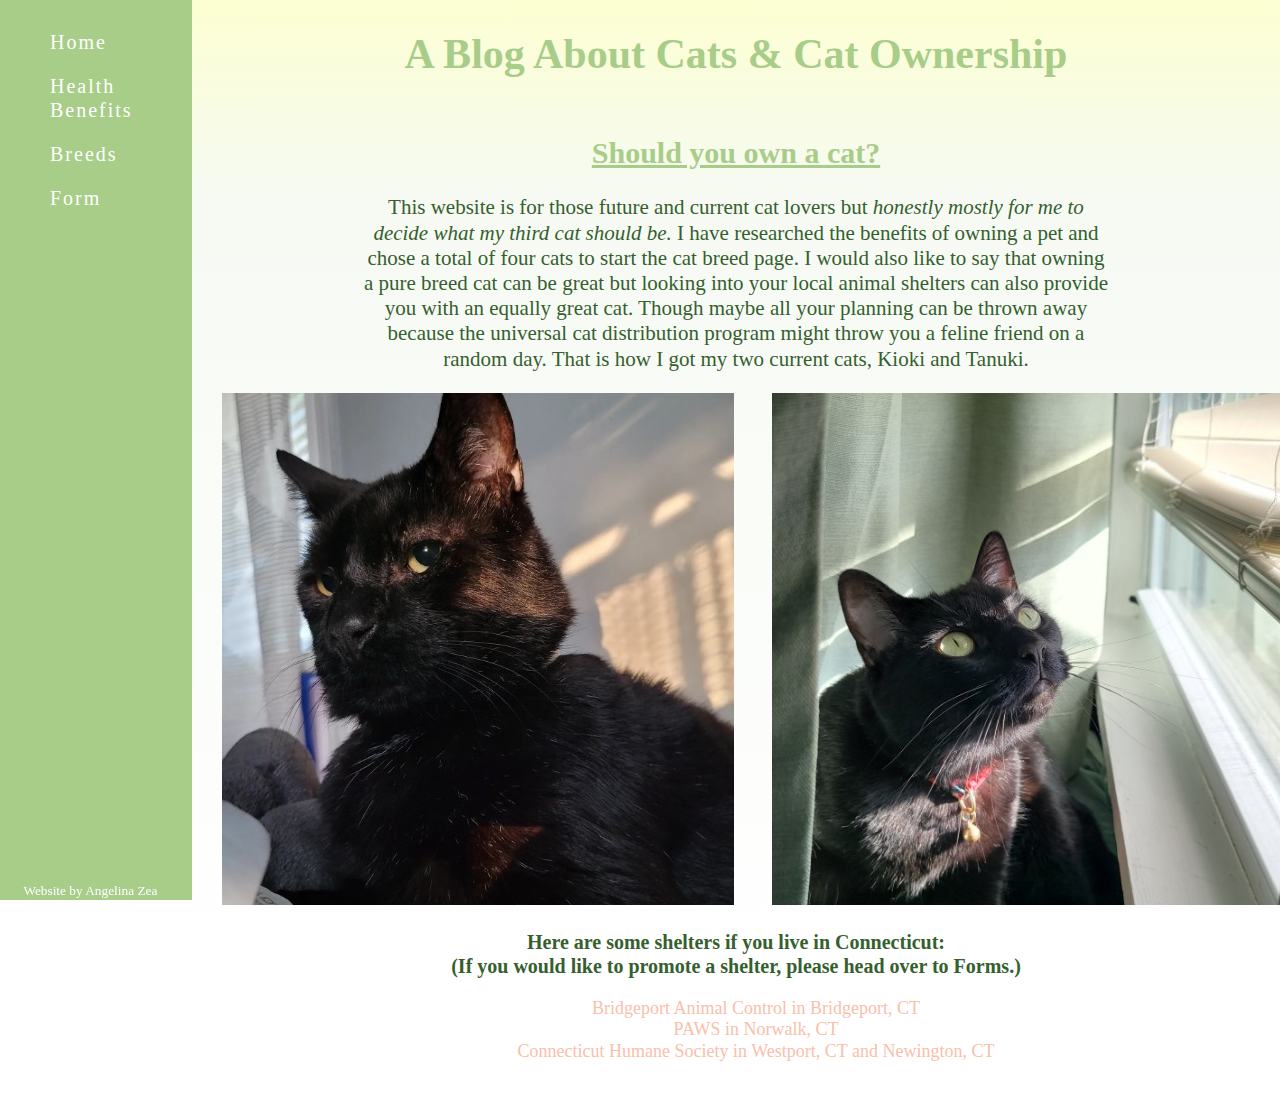
<file: index.html>
<!DOCTYPE html>
<html lang="en">
<head>
    <meta charset="UTF-8">
    <meta name="viewport" content="width=device-width, initial-scale=1.0">
    <title>Home</title>
    <link rel="stylesheet" href="/css/index-style.css">
</head>

<body>
        <nav>
            <ul>
                <li><a href="/index.html">Home</a></li>
                <li><a href="/heathbenefits.html">Health Benefits</a></li>
                <li><a href="/breeds.html">Breeds</a></li>
                <li><a href="/form.html">Form</a></li>
            </ul>
        </nav>

        <header>
            <h1>A Blog About Cats & Cat Ownership</h1>
        </header>

            <main>
                <h2>Should you own a cat?</h2>
                    <p class="site-intro">
                        This website is for those future and current cat lovers but <em>honestly mostly for me to 
                        decide what my third cat should be.</em> I have researched the benefits of owning a pet
                        and chose a total of four cats to start the cat breed page. I would also like to say 
                        that owning a pure breed cat can be great but looking into your local animal shelters 
                        can also provide you with an equally great cat. Though maybe all your planning can be thrown 
                        away because the universal cat distribution program might throw you a feline friend on a random day. 
                        That is how I got my two current cats, Kioki and Tanuki. 
                    </p>

                    <div class="parent">
                        <div class="div1"> <img src="/img/kioki.jpg" alt="kioki the black cat"> </div>
                        <div class="div2"> <img src="/img/tanuki.jpg" alt="tanuki the black cat"> </div>
                    </div>

                
                    <h3>
                        Here are some shelters if you live in Connecticut:<br> 
                        (If you would like to promote a shelter, please head over to Forms.)
                    </h3>
                        <ul class="shelter">
                            <li>Bridgeport Animal Control in Bridgeport, CT</li>
                            <li>PAWS in Norwalk, CT</li>
                            <li>Connecticut Humane Society in Westport, CT and Newington, CT</li>
                        </ul>
             </main>




    <footer>
        <small>
            <ul>
                <li>Website by Angelina Zea</li>
                <li>Created on 12/12/24 </li>
                <li>Created by <a href="https://asnuntuck.edu" target="_blank">Asnuntuck Community College</a></li>
                <li>Copyright 2024</li>
            </ul>
        </small>
    </footer>


</body>
</html>
</file>
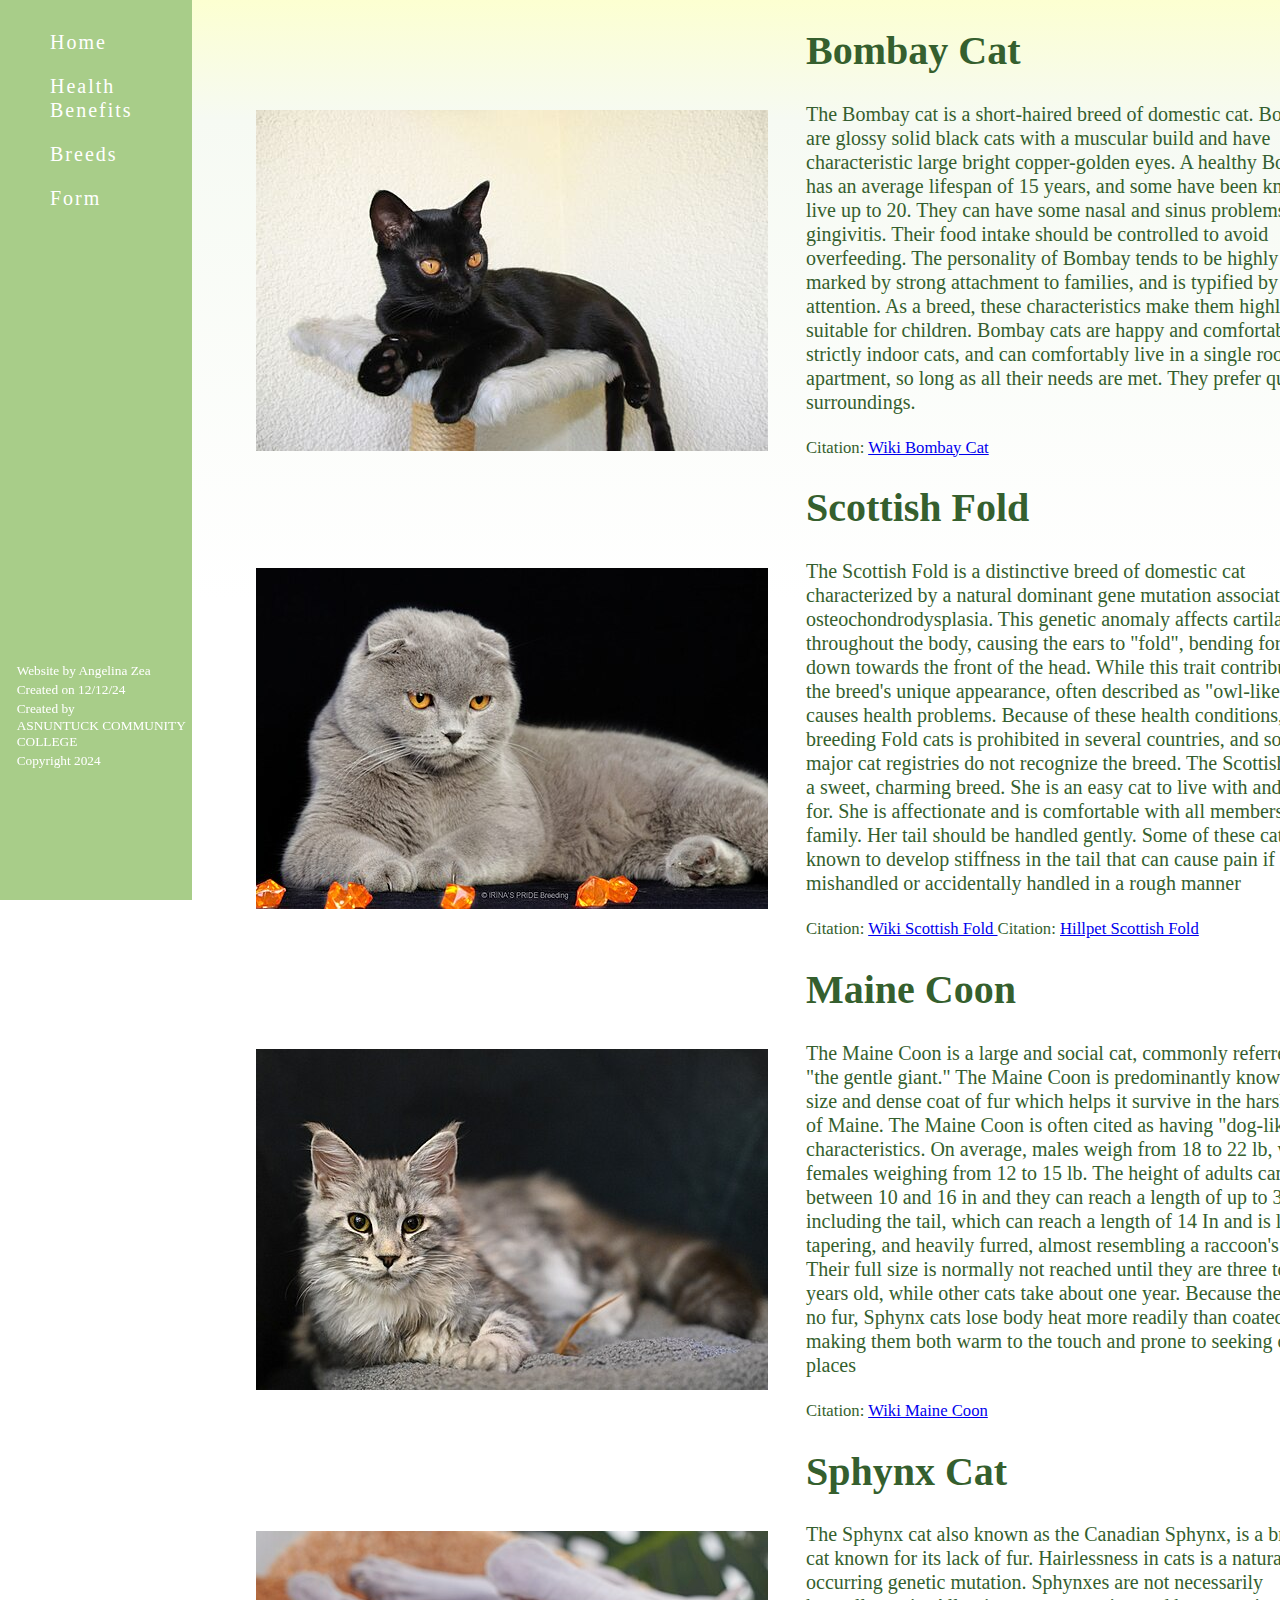
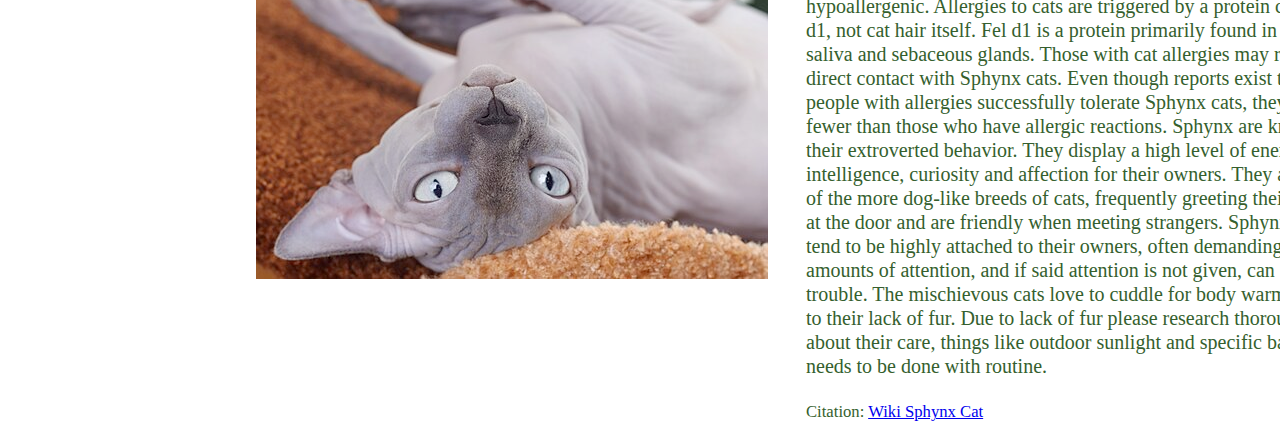
<file: breeds.html>
<!DOCTYPE html>
<html lang="en">
<head>
    <meta charset="UTF-8">
    <meta name="viewport" content="width=device-width, initial-scale=1.0">
    <title>Home</title>
    <link rel="stylesheet" href="/css/breed-style.css">
</head>


<body>

        <nav>
            <ul>
                <li><a href="/index.html">Home</a></li>
                <li><a href="/heathbenefits.html">Health Benefits</a></li>
                <li><a href="/breeds.html">Breeds</a></li>
                <li><a href="/form.html">Form</a></li>
            </ul>
        </nav>




    <div class="parent">
        
        <div class="div1"> <img src="/img/bombaycat.jpg" alt="The spookiest of Bombay cats"> </div>

        <div class="div2"> 
            <h1>Bombay Cat</h1>

            <p>
                The Bombay cat is a short-haired breed of domestic cat. Bombays are glossy 
                solid black cats with a muscular build and have characteristic large bright 
                copper-golden eyes. A healthy Bombay has an average lifespan of 15 years, 
                and some have been known to live up to 20. They can have some nasal and 
                sinus problems, and gingivitis. Their food intake should be controlled to 
                avoid overfeeding. The personality of Bombay tends to be highly social, is marked 
                by strong attachment to families, and is typified by craving attention. As a breed, 
                these characteristics make them highly suitable for children. Bombay cats are happy and comfortable 
                being strictly indoor cats, and can comfortably live in a single room apartment, so 
                long as all their needs are met. They prefer quiet surroundings.
            </p>

            <small>Citation: <a href="https://en.wikipedia.org/wiki/Bombay_cat" target="_blank">Wiki Bombay Cat</a></small>
        </div>

        <div class="div3"> <img src="/img/scottishfold.jpg" alt="A gentlemen of a Scottish Fold"> </div>
        
        <div class="div4"> 
            <h1>Scottish Fold</h1>

            <p>
                The Scottish Fold is a distinctive breed of domestic cat characterized by a natural dominant 
                gene mutation associated with osteochondrodysplasia. This genetic anomaly affects cartilage 
                throughout the body, causing the ears to "fold", bending forward and down towards the front of the head. 
                While this trait contributes to the breed's unique appearance, often described as "owl-like", it also 
                causes health problems. Because of these health conditions, breeding Fold cats is prohibited in several 
                countries, and some major cat registries do not recognize the breed. The Scottish Fold is a sweet, charming breed. 
                She is an easy cat to live with and to care for. She is affectionate and is comfortable with all members 
                of her family. Her tail should be handled gently. Some of these cats are known to develop stiffness in the 
                tail that can cause pain if it is mishandled or accidentally handled in a rough manner
            </p>

            <small> 
                Citation: <a href="https://en.wikipedia.org/wiki/Scottish_Fold" target="_blank"> Wiki Scottish Fold </a>
                Citation: <a href="https://www.hillspet.com/cat-care/cat-breeds/scottish-fold" target="_blank"> Hillpet Scottish Fold </a>
            </small>
        </div>
        
        <div class="div5"> <img src="/img/mainecoon.jpg" alt="A mighty Main Coon"> </div>
        
        <div class="div6"> 
            <h1>Maine Coon</h1>

            <p>
                The Maine Coon is a large and social cat, commonly referred to as "the gentle giant." The Maine Coon 
                is predominantly known for its size and dense coat of fur which helps it survive in the harsh climate of 
                Maine. The Maine Coon is often cited as having "dog-like" characteristics. On average, males weigh from 
                18 to 22 lb, with females weighing from 12 to 15 lb. The height of adults can vary between 10 and 16 in 
                and they can reach a length of up to 38 In, including the tail, which can reach a length of 14 In and is 
                long, tapering, and heavily furred, almost resembling a raccoon's tail. Their full size is normally not 
                reached until they are three to five years old, while other cats take about one year. Because they have 
                no fur, Sphynx cats lose body heat more readily than coated cats, making them both warm to the touch and 
                prone to seeking out warm places
            </p>
            <small> Citation: <a href="https://en.wikipedia.org/wiki/Maine_Coon" target="_blank">Wiki Maine Coon</a> </small>
        </div>
        
        <div class="div7"> <img src="/img/sphynxcat.jpg" alt="A lovely Sphynx Cat"> </div>
        
        <div class="div8"> 
            <h1>Sphynx Cat</h1>

            <p>
                The Sphynx cat also known as the Canadian Sphynx, is a breed of cat known for its lack of fur. Hairlessness 
                in cats is a naturally occurring genetic mutation. Sphynxes are not necessarily hypoallergenic. Allergies 
                to cats are triggered by a protein called Fel d1, not cat hair itself.  Fel d1 is a protein primarily found 
                in cat saliva and sebaceous glands. Those with cat allergies may react to direct contact with Sphynx cats. 
                Even though reports exist that some people with allergies successfully tolerate Sphynx cats, they are fewer 
                than those who have allergic reactions.  Sphynx are known for their extroverted behavior. They display a high 
                level of energy, intelligence, curiosity and affection for their owners. They are one of the more dog-like 
                breeds of cats, frequently greeting their owners at the door and are friendly when meeting strangers. Sphynx 
                cats tend to be highly attached to their owners, often demanding large amounts of attention, and if said 
                attention is not given, can get into trouble. The mischievous cats love to cuddle for body warmth, due to their lack of fur.
                <bold>Due to lack of fur please research thoroughly about their care, things like outdoor sunlight and specific bathing needs to be done with routine.</bold>
            </p>
            <small> Citation: <a href="https://en.wikipedia.org/wiki/Sphynx_cat"target="_blank"> Wiki Sphynx Cat</a></small>
        </div>
    </div>

    <footer>
        <small>
            Website by Angelina Zea <br>
            Created on 12/12/24 <br>
            Created by <a href="https://asnuntuck.edu" target="_blank">Asnuntuck Community College</a>
            Copyright 2024
        </small>
    </footer>



</body>
</html>
</file>
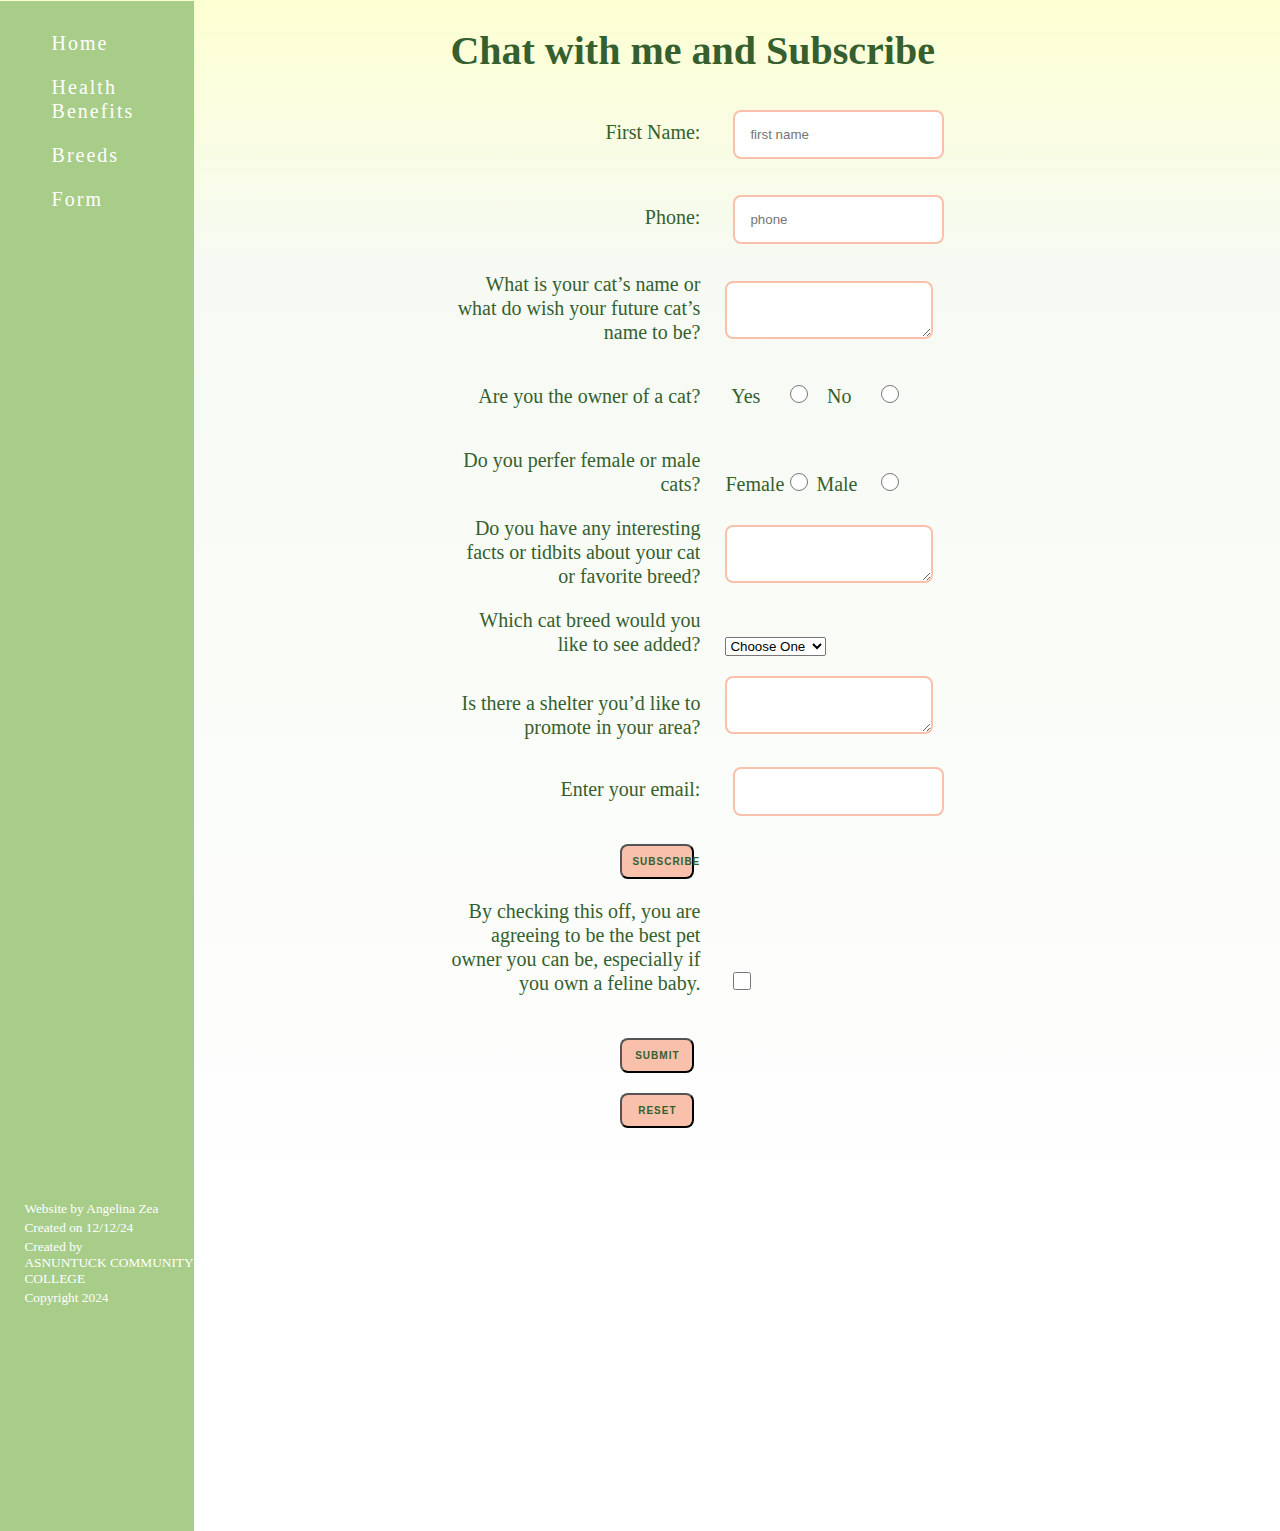
<file: form.html>
<!DOCTYPE html>
<html lang="en">
<head>
    <meta charset="UTF-8">
    <meta name="viewport" content="width=device-width, initial-scale=1.0">
    <title>Home</title>
    <link rel="stylesheet" href="/css/form-style.css">
</head>

<body>
    <nav>
        <ul>
            <li><a href="/index.html">Home</a></li>
            <li><a href="/heathbenefits.html">Health Benefits</a></li>
            <li><a href="/breeds.html">Breeds</a></li>
            <li><a href="/form.html">Form</a></li>
        </ul>
    </nav>

    <header>
        <h1>
            Chat with me and Subscribe
        </h1>
    </header>

    <section class="chat">
        <form method="post" name="chat" data-netlify="true">
            <div class="facts">
                <label for="firstName">First Name:</label>
                <input type="text" name="firstName" id="firstName" placeholder="first name" required>
            </div>

            <div class="facts">
                <label for="phone">Phone:</label>
                <input type="text" name="phone" id="phone" placeholder="phone" required> 
            </div>

            <div class="facts">
                <label for="what is your cats name or what do wish your future cats name to be">What is your cat’s name or what do wish your future cat’s name to be?</label>
                    <textarea name="textarea" style="width:200px; height:50px;"></textarea>
            </div>

            <div class="radio">
                <span>Are you the owner of a cat?</span>
                <label for="view">Yes</label>
                <input type="radio" name="view" id="yes" value="yes">
                <label for="view">No</label>
                <input type="radio" name="view" id="no" value="no">
            </div>

            <div class="radio">
                <span>Do you perfer female or male cats?</span>
                <label for="view">Female</label>
                <input type="radio" name="view" id="yes" value="yes">
                <label for="view">Male</label>
                <input type="radio" name="view" id="no" value="no">
            </div>

            <div class="facts">
                <label for="do you have any interesting facts or tidbits about your cat or favorite breed">Do you have any interesting facts or tidbits about your cat or favorite breed? </label>
                <textarea name="Tell me more" style="width:200px; height:50px;"></textarea>
            </div>


            <div class="facts">
                <label for="which cat breed would you like to see added">Which cat breed would you like to see added?</label>
                <select name="which cat breed would you like to see added" id="which cat breed would you like to see added" required>
                    <option hidden selected disabled value="">Choose One</option>
                    <option value="russian blue">Russian Blue</option>
                    <option value="siamese cat">Siamese Cat</option>
                    <option value="devon blue">Devon Rex</option>
                    <option value="birman cat">Birman Cat</option>
                    <option value="ragdoll cat">Ragdoll Cat</option>
                </select>
            </div>

            <div class="facts">
                <label for="is there a shelter youd like to promote in your area?">Is there a shelter you’d like to promote in your area?</label>
                    <textarea name="Tell me more" style="width:200px; height:50px;"></textarea>
            </div>

            <div>
                <label for="email">Enter your email:</label>
                <input type="email" id="email" name="email" required>
            </div>
            <div class="submit"><button type="submit">Subscribe</button></div>

            <div>
                <label for="by checking this off, you are agreeing to be the best pet owner you can be, especially if you own a feline baby">
                By checking this off, you are agreeing to be the best pet owner you can be, especially if you own a feline baby.</label>
                <input type="checkbox" name="completly agree" id="completly agree" required>
            </div>

            <div>
                <button type="submit">Submit</button>
            </div>
            <div>
                <button type="reset">Reset</button>
            </div>

        </form>
    </section>



    <footer>
        <small>
            Website by Angelina Zea <br>
            Created on 12/12/24 <br>
            Created by <a href="https://asnuntuck.edu" target="_blank">Asnuntuck Community College</a>
            Copyright 2024
        </small>
    </footer>

</body>
</html>
</file>
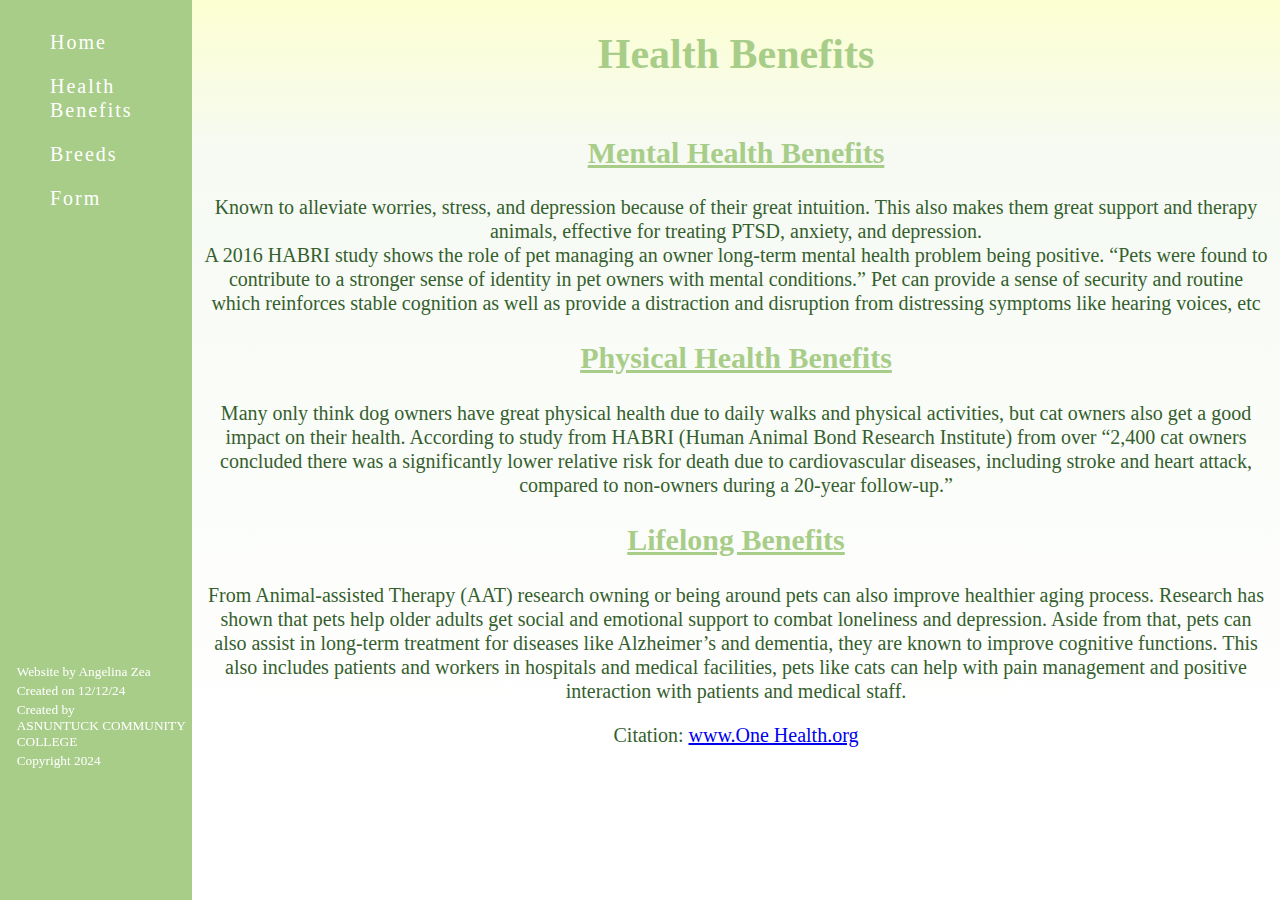
<file: heathbenefits.html>
<!DOCTYPE html>
<html lang="en">
<head>
    <meta charset="UTF-8">
    <meta name="viewport" content="width=device-width, initial-scale=1.0">
    <title>Home</title>
    <link rel="stylesheet" href="/css/healthbenefits-style.css">
</head>

<body>
    <nav>
        <ul>
            <li><a href="/index.html">Home</a></li>
            <li><a href="/heathbenefits.html">Health Benefits</a></li>
            <li><a href="/breeds.html">Breeds</a></li>
            <li><a href="/form.html">Form</a></li>
        </ul>
    </nav>

    <header>
        <h1>Health Benefits</h1>
    </header>

        <main>
            <h2>Mental Health Benefits</h2>
                <p>
                    Known to alleviate worries, stress, and depression because of their great intuition. 
                    This also makes them great support and therapy animals, effective for treating PTSD, anxiety, and depression. <br>
                    A 2016 HABRI study shows the role of pet managing an owner long-term mental health problem being positive. 
                    “Pets were found to contribute to a stronger sense of identity in pet owners with mental conditions.” Pet can 
                    provide a sense of security and routine which reinforces stable cognition as well as provide a distraction and 
                    disruption from distressing symptoms like hearing voices, etc
                </p>

            <h2>Physical Health Benefits</h2>
                <p>
                    Many only think dog owners have great physical health due to daily walks and physical activities, but cat owners 
                    also get a good impact on their health. According to study from HABRI (Human Animal Bond Research Institute) from 
                    over “2,400 cat owners concluded there was a significantly lower relative risk for death due to cardiovascular diseases, 
                    including stroke and heart attack, compared to non‑owners during a 20‑year follow‑up.”
                </p>
            
            <h2>Lifelong Benefits</h2>
                <p>
                    From Animal-assisted Therapy (AAT) research owning or being around pets can also improve healthier aging process. 
                    Research has shown that pets help older adults get social and emotional support to combat loneliness and depression. 
                    Aside from that, pets can also assist in long-term treatment for diseases like Alzheimer’s and dementia, they are 
                    known to improve cognitive functions. This also includes patients and workers in hospitals and medical facilities, 
                    pets like cats can help with pain management and positive interaction with patients and medical staff.
                </p>

            <div>
                <p> Citation: <a href="https://www.onehealth.org/blog/10-mental-physical-health-benefits-of-having-pets" target="_blank">www.One Health.org</a></p>
            </div>
            <br>
        </main>

    <footer>
        <small>
            Website by Angelina Zea <br>
            Created on 12/12/24 <br>
            Created by <a href="https://asnuntuck.edu" target="_blank">Asnuntuck Community College</a>
            Copyright 2024
        </small>
    </footer>

</body>
</html>
</file>
<file: css/index-style.css>
:root {
    --color-green: #A8CD89;
    --color-yelow: #F4E0AF;
    --color-pink: #F9C0AB;
    --color-darkgreen: #355F2E;
}

html {
    font-family: 'Parkinsans', 'tajawal';
    font-size: 1.25rem;
    line-height: 1.2;
    color: var(--color-green);
}

body {
    margin: 0;
    background: rgb(255,255,255);
    background: linear-gradient(0deg, rgba(255,255,255,1) 0%, rgba(246,250,243,1) 80%, rgba(252,255,209,1) 100%);
    background-repeat: no-repeat;
}

nav {
    font-family: 'Parkinsans';
    width: 15%;
    background-color: var(--color-green);
    height: 100%;
    position: fixed;
    overflow: auto;
}


nav a {
    padding: 10px;
    display: block;
    color: white;
    text-decoration: none;
    letter-spacing: 2px;
}

nav a:link,
nav a:visited {
    color: white;
}

nav a:hover,
nav a:active {
    background-color: var(--color-pink);
    padding: 8px 10px;
    color: white;
}


header {
    margin-left: 15%;
    padding: 1px 11px;
    font-family: 'Perkinsans';
    font-size:  1.05rem;
    text-align: center;
}

Main {
    margin-left: 15%;
    padding: 1px 11px;
    height: 100px;
    font-family: 'tajawal';
    text-align: center;
}

h2 {
    text-decoration: underline;
}

.site-intro {
    color: var(--color-darkgreen);
    font-size: 21px;
    padding-inline: 15%;
}

h3 {
    font-size: 20px;
    color: var(--color-darkgreen);
}

.shelter {
    color: var(--color-pink);
    font-size: 18px;
    list-style-type: none;
    text-decoration: none;
    padding-bottom: 5%;
}







.parent {
    width: 1100px;
    margin: 0 auto;
    display: grid;
    grid-template-columns: repeat(2, 1fr);
    grid-template-rows: 1fr;
    grid-column-gap: 0px;
    grid-row-gap: 0px;
    }
    
    .div1 { grid-area: 1 / 1 / 2 / 2; }
    .div2 { grid-area: 1 / 2 / 2 / 3; }

    footer {
        position:relative;
        font-size: 0.8rem;
        text-align: left;
        color: white;
        margin-top: 52.5%;
        margin-left: -1.3%;
        margin-right: 85%;
    }
    
    footer a {
        display: block;
        text-align: left;
        text-transform: uppercase;
        text-decoration: none;
        color: white;
    }
    
    footer ul {
        list-style-type: none;
    }
    
    
    footer a:link,
    footer a:visited {
        color: white;
    }
    
    footer a:hover,
    footer a:active {
        color: var(--color-yelow);
        text-decoration: underline dotted 3px;
        text-decoration-color: white;
    }
</file>
<file: css/breed-style.css>
:root {
    --color-green: #A8CD89;
    --color-yelow: #F4E0AF;
    --color-pink: #F9C0AB;
    --color-darkgreen: #355F2E;
}

html {
    font-family:'Parkinsans', 'tajawal';
    font-size: 1.25rem;
    line-height: 1.2;
    color: var(--color-darkgreen);
}

body {
    margin: 0;
    background: rgb(255,255,255);
    background: linear-gradient(0deg, rgba(255,255,255,1) 0%, rgba(246,250,243,1) 80%, rgba(252,255,209,1) 100%);
    background-repeat: no-repeat;
}

nav {
    font-family: 'Parkinsans';
    width: 15%;
    background-color: var(--color-green);
    height: 100%;
    position: fixed;
    overflow: auto;
}


nav a {
    padding: 10px;
    display: block;
    color: white;
    text-decoration: none;
    letter-spacing: 2px;
}

nav a:link,
nav a:visited {
    color: white;
}

nav a:hover,
nav a:active {
    background-color: var(--color-pink);
    padding: 8px 10px;
    color: white;
}

li{
    list-style-type: none;
}

.parent {
    width: 1100px;
    height: 600px;
    margin: 0 auto;
    display: grid;
    grid-template-columns: repeat(2, 1fr);
    grid-template-rows: repeat(4, 1fr);
    grid-column-gap: 0px;
    grid-row-gap: 0px;
    margin-left: 20%;
}
        
    .div1 { grid-area: 1 / 1 / 2 / 2; margin-top: 20%;}
    .div2 { grid-area: 1 / 2 / 2 / 3; }
    .div3 { grid-area: 2 / 1 / 3 / 2; margin-top: 20%;}
    .div4 { grid-area: 2 / 2 / 3 / 3; }
    .div5 { grid-area: 3 / 1 / 4 / 2; margin-top: 20%;}
    .div6 { grid-area: 3 / 2 / 4 / 3; }
    .div7 { grid-area: 4 / 1 / 5 / 2; margin-top: 20%;}
    .div8 { grid-area: 4 / 2 / 5 / 3; }

    footer {
        position:fixed;
        font-size: 0.8rem;
        text-align: left;
        color: white;
        margin-top: 60px;
        margin-left: 1.3%;
        margin-right: 85%;
    }
    
    footer a {
        display: block;
        text-align: left;
        text-transform: uppercase;
        text-decoration: none;
        color: white;
    }
    
    footer ul {
        list-style-type: none;
    }
    
    
    footer a:link,
    footer a:visited {
        color: white;
    }
    
    footer a:hover,
    footer a:active {
        color: var(--color-yelow);
        text-decoration: underline dotted 3px;
        text-decoration-color: white;
    }
</file>
<file: css/form-style.css>
:root {
    --color-green: #A8CD89;
    --color-yelow: #F4E0AF;
    --color-pink: #F9C0AB;
    --color-darkgreen: #355F2E;
}



html {
    font-family: 'Parkinsans', 'tajawal';
    font-size: 1.25rem;
    line-height: 1.2;
    color: var(--color-darkgreen);
}
body{
    height: auto;
    background: rgb(255,255,255);
    background: linear-gradient(0deg, rgba(255,255,255,1) 0%, rgba(246,250,243,1) 80%, rgba(252,255,209,1) 100%);
    background-repeat: no-repeat;
}

li{
    list-style-type: none;
}

nav {
    font-family: 'Parkinsans';
    width: 15%;
    background-color: var(--color-green);
    height: 170%;
    position:absolute;
    overflow: auto;
    margin-top: -2%;
    margin-left:-2%;
    padding-left: 1.5%;
  }
  
  
  nav a {
    padding: 10px;
    display: block;
    color: white;
    text-decoration: none;
    letter-spacing: 2px;
  }
  
  nav a:link,
  nav a:visited {
    color: white;
  }
  
  nav a:hover,
  nav a:active {
    background-color: var(--color-pink);
    padding: 8px 10px;
    color: white;
  }

.chat {
    padding-left: 3rem;
}

label,
span {
    display: inline-block;
    width: 250px;
    margin-right: 20px;
    text-align: right;
}

.radio label {
    width: 35px;
}

span {
    margin-top: 20px;
    margin-bottom: 20px;
}

input[type=text],
input[type=email],
input[type=tel],
input[type=number],
input[type=checkbox] {
    padding: 15px;
    margin: 8px;
    border-color: var(--color-pink);
    border-style: solid;
    border-radius: 8px;
}

textarea {
    border-color: var(--color-pink);
    border-style: solid;
    border-radius: 8px;
    border-width: 2px;
}

input[type=checkbox],
input[type=radio] {
    width: 18px;
    height: 18px;
    cursor: pointer;
}

button {
    background-color: var(--color-pink);
    color: var(--color-darkgreen);
    padding: .5rem;
    margin-bottom: 1rem;
    border-radius: 8px;
    text-transform: uppercase;
    font-size: .5rem;
    letter-spacing: 1px;
    font-weight: 600;
    cursor: pointer;
    width: 9%;
    margin-left: 170px;
}

button[type=submit] {
    margin-top: 2rem;
}

.facts{
    margin-bottom: 20px;
}

.submit{
    margin-top: -20px;
}

.chat{
    padding-left: 35%;
}

header{
    padding-left: 35%;
}
footer {
    position:relative;
    font-size: 0.8rem;
    text-align: left;
    color: white;
    margin-top: 50px;
    margin-left: 1.3%;
    margin-right: 85%;
}

footer a {
    display: block;
    text-align: left;
    text-transform: uppercase;
    text-decoration: none;
    color: white;
}

footer ul {
    list-style-type: none;
}


footer a:link,
footer a:visited {
    color: white;
}

footer a:hover,
footer a:active {
    color: var(--color-yelow);
    text-decoration: underline dotted 3px;
    text-decoration-color: white;
}
</file>
<file: css/healthbenefits-style.css>
:root {
  --color-green: #A8CD89;
  --color-yelow: #F4E0AF;
  --color-pink: #F9C0AB;
  --color-darkgreen: #355F2E;
}

html {
  font-family: 'Parkinsans', 'tajawal';
  font-size: 1.25rem;
  line-height: 1.2;
  color: var(--color-green);
}

body {
  margin: 0;
  background: rgb(255,255,255);
  background: linear-gradient(0deg, rgba(255,255,255,1) 0%, rgba(246,250,243,1) 80%, rgba(252,255,209,1) 100%);
  background-repeat: no-repeat;
}

nav {
  font-family: 'Parkinsans';
  width: 15%;
  background-color: var(--color-green);
  height: 100%;
  position: fixed;
  overflow: auto;
}


nav a {
  padding: 10px;
  display: block;
  color: white;
  text-decoration: none;
  letter-spacing: 2px;
}

nav a:link,
nav a:visited {
  color: white;
}

nav a:hover,
nav a:active {
  background-color: var(--color-pink);
  padding: 8px 10px;
  color: white;
}


header {
  margin-left: 15%;
  padding: 1px 11px;
  font-family: 'Perkinsans';
  font-size:  1.05rem;
  text-align: center;
}

Main {
  margin-left: 15%;
  padding: 1px 11px;
  height: 500px;
  font-family: 'tajawal';
  text-align: center;
}

h2 {
  text-decoration: underline;
}

.site-intro {
  color: var(--color-darkgreen);
  font-size: 21px;
  padding-inline: 15%;
}

h3 {
  font-size: 20px;
  color: var(--color-darkgreen);
}

.shelter {
  color: var(--color-pink);
  font-size: 18px;
  list-style-type: none;
  text-decoration: none;
  padding-bottom: 5%;
}


p{
  color: var(--color-darkgreen);
}




.parent {
  width: 1100px;
  margin: 0 auto;
  display: grid;
  grid-template-columns: repeat(2, 1fr);
  grid-template-rows: 1fr;
  grid-column-gap: 0px;
  grid-row-gap: 0px;
  }


  footer {
      position:relative;
      font-size: 0.8rem;
      text-align: left;
      color: white;
      margin-top: 50px;
      margin-left: 1.3%;
      margin-right: 85%;
  }
  
  footer a {
      display: block;
      text-align: left;
      text-transform: uppercase;
      text-decoration: none;
      color: white;
  }
  
  footer ul {
      list-style-type: none;
  }
  
  
  footer a:link,
  footer a:visited {
      color: white;
  }
  
  footer a:hover,
  footer a:active {
      color: var(--color-yelow);
      text-decoration: underline dotted 3px;
      text-decoration-color: white;
  }
</file>
